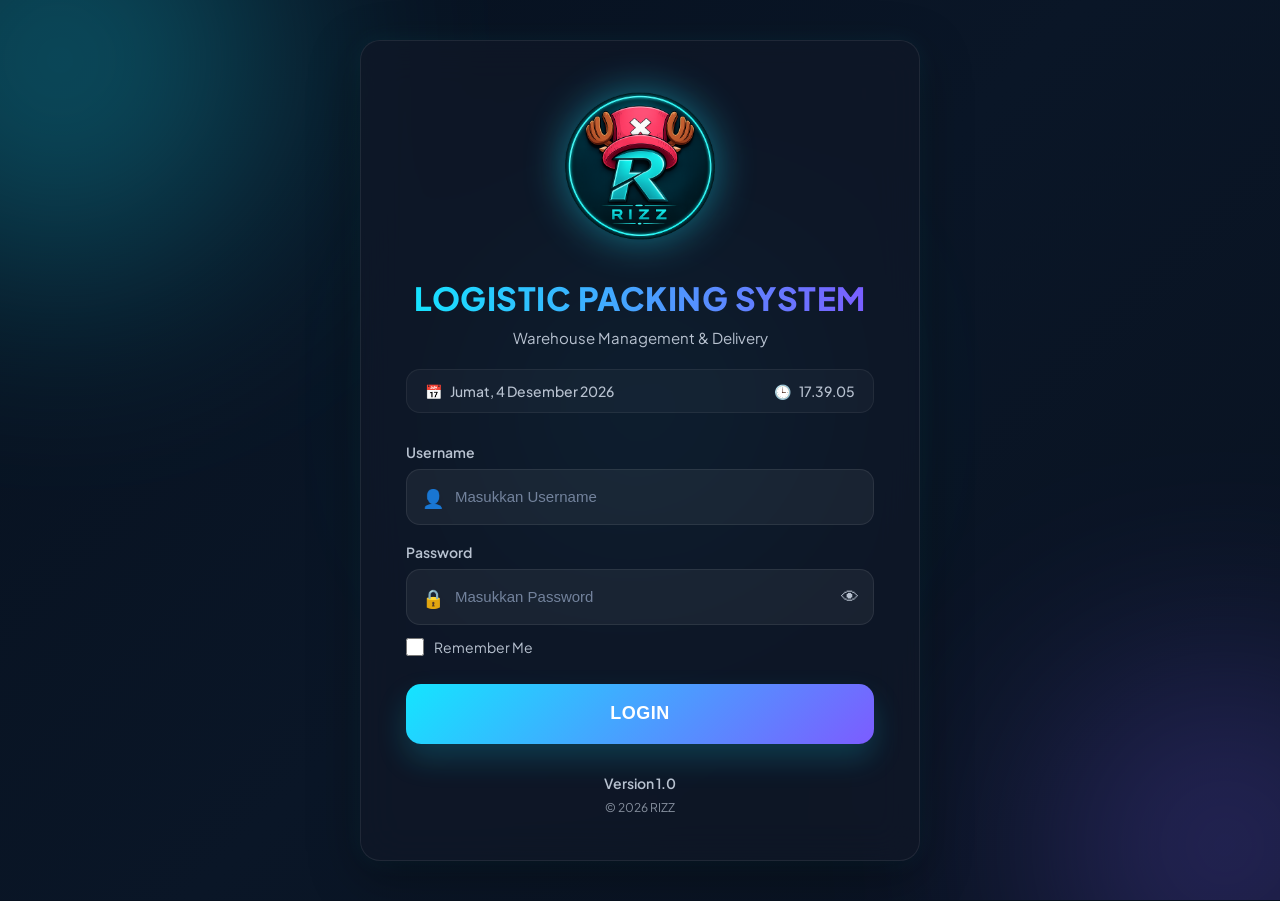
<file: index.html>
<!DOCTYPE html>
<html lang="id">

<head>

    <meta charset="UTF-8">
    <meta name="viewport" content="width=device-width, initial-scale=1.0">

    <title>Logistic Packing System</title>

    <meta name="theme-color" content="#0B1120">

    <!-- Google Font -->
    <link rel="preconnect" href="https://fonts.googleapis.com">

    <link rel="preconnect" href="https://fonts.gstatic.com" crossorigin>

    <link href="https://fonts.googleapis.com/css2?family=Plus+Jakarta+Sans:wght@300;400;500;600;700;800&display=swap"
        rel="stylesheet">

    <!-- CSS -->
    <link rel="stylesheet" href="css/style.css">

</head>

<body>

    <!-- Animated Background -->
    <div class="background">

        <div class="bg-circle circle1"></div>
        <div class="bg-circle circle2"></div>
        <div class="bg-circle circle3"></div>

    </div>

    <!-- Login Container -->

    <main class="login-container">

        <section class="login-card">

            <!-- Logo -->

            <div class="logo-area">

                <img src="assets/logo.png" alt="RIZZ Logo" class="logo">

                <h1>LOGISTIC PACKING SYSTEM</h1>

                <p class="subtitle">

                    Warehouse Management & Delivery

                </p>

            </div>

            <!-- Date Time -->

            <div class="datetime">

                <div class="date-item">

                <span>📅</span>

                 <span id="todayDate"></span>

             </div>

            <div class="date-item">

                 <span>🕒</span>

                <span id="clock"></span>

             </div>

</div>

            <!-- Login Form -->

            <form id="loginForm">

                <div class="input-group">

    <label>Username</label>

    <div class="input-icon">

        <span class="icon">👤</span>

        <input
            type="text"
            id="username"
            placeholder="Masukkan Username"
            autocomplete="off">

    </div>

</div>

                <div class="input-group">

                    <label>Password</label>

                    <div class="password-box">

    <span class="icon">🔒</span>

    <input
        type="password"
        id="password"
        placeholder="Masukkan Password">

    <button
        type="button"
        id="togglePassword">

        👁

    </button>

</div>

                </div>

                <div class="remember">

                    <label>

                        <input type="checkbox" id="remember">

                        Remember Me

                    </label>

                </div>

                <button
                    type="submit"
                    class="login-btn">

                    LOGIN

                </button>

            </form>

            <!-- Footer -->

            <footer>

                <div>

                    Version 1.0

                </div>

                <small>

                    © 2026 RIZZ

                </small>

            </footer>

        </section>

    </main>

    <!-- Toast -->

    <div id="toast"></div>
    <script src="js/api.js"></script>
    <script src="js/login.js"></script>

</body>

</html>
</file>
<file: css/style.css>
/* ==========================================================
   LOGISTIC PACKING SYSTEM
   STYLE.CSS
   Version : 1.0
========================================================== */

/* ==========================================================
   ROOT VARIABLES
========================================================== */

:root{

    --primary:#14E5FF;
    --secondary:#7C5CFF;

    --background:#07111F;
    --background2:#0C1628;

    --card:rgba(17,24,39,.70);

    --border:rgba(255,255,255,.08);

    --text:#FFFFFF;

    --text2:#B8C2D0;

    --success:#00E676;

    --danger:#FF5252;

    --warning:#FFC107;

    --radius:20px;

    --transition:.35s;

}


/* ==========================================================
   RESET
========================================================== */

*{

    margin:0;

    padding:0;

    box-sizing:border-box;

}

html{

    scroll-behavior:smooth;

}

body{

    font-family:'Plus Jakarta Sans',sans-serif;

    background:var(--background);

    color:var(--text);

    overflow-x:hidden;

    min-height:100vh;

    position:relative;

}


/* ==========================================================
   BACKGROUND
========================================================== */

.background{

    position:fixed;

    inset:0;

    overflow:hidden;

    z-index:-1;

    background:

    linear-gradient(

    135deg,

    #07111F 0%,

    #0A1627 50%,

    #091220 100%

    );

}


/* ==========================================================
   GLOW CIRCLES
========================================================== */

.bg-circle{

    position:absolute;

    border-radius:50%;

    filter:blur(120px);

    opacity:.30;

    animation:float 18s infinite alternate ease-in-out;

}

.circle1{

    width:420px;

    height:420px;

    background:#14E5FF;

    top:-150px;

    left:-150px;

}

.circle2{

    width:350px;

    height:350px;

    background:#7C5CFF;

    bottom:-120px;

    right:-120px;

    animation-delay:4s;

}

.circle3{

    width:260px;

    height:260px;

    background:#00BCD4;

    top:45%;

    left:50%;

    transform:translate(-50%,-50%);

    animation-delay:8s;

}


/* ==========================================================
   ANIMATION
========================================================== */

@keyframes float{

    from{

        transform:translateY(-20px) scale(1);

    }

    to{

        transform:translateY(25px) scale(1.15);

    }

}


/* ==========================================================
   LOGIN CONTAINER
========================================================== */

.login-container{

    width:100%;

    min-height:100vh;

    display:flex;

    justify-content:center;

    align-items:center;

    padding:40px 20px;

}


/* ==========================================================
   LOGIN CARD
========================================================== */

.login-card{

    width:100%;

    max-width:560px;

    padding:45px;

    border-radius:var(--radius);

    background:var(--card);

    backdrop-filter:blur(20px);

    -webkit-backdrop-filter:blur(20px);

    border:1px solid var(--border);

    box-shadow:

    0 15px 50px rgba(0,0,0,.35),

    0 0 25px rgba(20,229,255,.08);

}


/* ==========================================================
   LOGO
========================================================== */

.logo-area{

    text-align:center;

    margin-bottom:20px;

}

.logo{

    width:170px;

    transition:var(--transition);

    filter:

    drop-shadow(0 0 20px rgba(20,229,255,.45));

}

.logo:hover{

    transform:scale(1.05);

    filter:

    drop-shadow(0 0 35px rgba(20,229,255,.75));

}


/* ==========================================================
   TITLE
========================================================== */

.logo-area h1{

    margin-top:18px;

    font-size:32px;

    font-weight:800;

    line-height:1.3;

    letter-spacing:.5px;

    background:linear-gradient(
        90deg,
        var(--primary),
        var(--secondary)
    );

    background-clip:text;

    -webkit-background-clip:text;

    color:transparent;

    -webkit-text-fill-color:transparent;

}

.subtitle{

    margin-top:8px;

    color:var(--text2);

    font-size:15px;

}

/* ==========================================================
   DATE TIME
========================================================== */

/* ==========================================================
   DATE TIME
========================================================== */

.datetime{

    display:flex;

    justify-content:space-between;

    align-items:center;

    margin:22px 0 30px;

    padding:12px 18px;

    border-radius:14px;

    border:1px solid rgba(255,255,255,.06);

    background:rgba(255,255,255,.03);

}

.date-item{

    display:flex;

    align-items:center;

    gap:8px;

    font-size:14px;

    color:var(--text2);

    font-weight:500;

}


/* ==========================================================
   FORM
========================================================== */

#loginForm{

    display:flex;

    flex-direction:column;

    gap:18px;

}

.input-group{

    display:flex;

    flex-direction:column;

    gap:8px;

}

.input-group label{

    font-size:14px;

    color:var(--text2);

    font-weight:600;

}


/* ==========================================================
   INPUT
========================================================== */

.input-group input{

    width:100%;

    height:56px;

    border-radius:14px;

    border:1px solid var(--border);

    background:rgba(255,255,255,.05);

    color:white;

    padding:0 18px;

    outline:none;

    transition:var(--transition);

    font-size:15px;

}

.input-group input::placeholder{

    color:#73839D;

}

.input-group input:focus{

    border-color:var(--primary);

    box-shadow:

    0 0 0 3px rgba(20,229,255,.15);

}


/* ==========================================================
   PASSWORD
========================================================== */

.password-box{

    position:relative;

}

.password-box input{

    padding-right:60px;

}

.password-box button{

    position:absolute;

    top:50%;

    right:15px;

    transform:translateY(-50%);

    border:none;

    background:none;

    color:var(--text2);

    cursor:pointer;

    font-size:18px;

    transition:var(--transition);

}

.password-box button:hover{

    color:var(--primary);

}


/* ==========================================================
   REMEMBER
========================================================== */

.remember{

    display:flex;

    align-items:center;

    justify-content:flex-start;

    margin-top:-5px;

}

.remember label{

    display:flex;

    align-items:center;

    gap:10px;

    cursor:pointer;

    color:var(--text2);

    font-size:14px;

}

.remember input{

    width:18px;

    height:18px;

    accent-color:var(--primary);

}


/* ==========================================================
   LOGIN BUTTON
========================================================== */

.login-btn{

    width:100%;

    height: 60px;

    border:none;

    border-radius:15px;

    cursor:pointer;

    margin-top:10px;

    font-size:18px;

    font-weight:700;

    letter-spacing:.5px;

    color:white;

    background:

    linear-gradient(

    135deg,

    var(--primary),

    var(--secondary)

    );

    transition:var(--transition);

    box-shadow:

    0 15px 30px rgba(20,229,255,.18);

}

.login-btn:hover{

    transform:translateY(-3px);

    box-shadow:

    0 20px 35px rgba(20,229,255,.30);

}

.login-btn:active{

    transform:scale(.98);

}

/* ==========================================================
   FOOTER
========================================================== */

footer{

    margin-top:30px;

    text-align:center;

    color:var(--text2);

}

footer div{

    font-size:14px;

    font-weight:600;

}

footer small{

    display:block;

    margin-top:8px;

    font-size:12px;

    opacity:.7;

}


/* ==========================================================
   TOAST NOTIFICATION
========================================================== */

#toast{

    position:fixed;

    top:25px;

    right:25px;

    min-width:280px;

    padding:16px 22px;

    border-radius:14px;

    background:rgba(17,24,39,.95);

    border:1px solid rgba(20,229,255,.25);

    color:white;

    font-size:14px;

    backdrop-filter:blur(12px);

    box-shadow:0 15px 35px rgba(0,0,0,.35);

    opacity:0;

    visibility:hidden;

    transform:translateY(-20px);

    transition:.35s;

    z-index:9999;

}

#toast.show{

    opacity:1;

    visibility:visible;

    transform:translateY(0);

}


/* ==========================================================
   LOGIN ANIMATION
========================================================== */

.login-card{

    animation:fadeUp .8s ease;

}

@keyframes fadeUp{

    from{

        opacity:0;

        transform:translateY(35px);

    }

    to{

        opacity:1;

        transform:translateY(0);

    }

}


/* ==========================================================
   SCROLLBAR
========================================================== */

::-webkit-scrollbar{

    width:8px;

}

::-webkit-scrollbar-track{

    background:#08111f;

}

::-webkit-scrollbar-thumb{

    background:linear-gradient(

    var(--primary),

    var(--secondary)

    );

    border-radius:50px;

}


/* ==========================================================
   RESPONSIVE TABLET
========================================================== */

@media(max-width:768px){

.login-card{

    padding:35px 28px;

}

.logo{

    width:135px;

}

.logo-area h1{

    font-size:28px;

}

.subtitle{

    font-size:14px;

}

}


/* ==========================================================
   RESPONSIVE MOBILE
========================================================== */

@media(max-width:480px){

.login-container{

    padding:20px;

}

.login-card{

    padding:25px;

    border-radius:18px;

}

.logo{

    width:145px;

}

.logo-area h1{

    font-size:22px;

}

.subtitle{

    font-size:13px;

}

.datetime{

    flex-direction:column;

    gap:6px;

    text-align:center;

}

.input-group input{

    height:48px;

}

.login-btn{

    height:52px;

}

}


/* ==========================================================
   RESPONSIVE MONITOR BESAR
========================================================== */

@media(min-width:1600px){

.login-card{

    max-width:620px;

    padding:55px;

}

.logo{

    width:200px;

}

.logo-area h1{

    font-size:40px;

}

.subtitle{

    font-size:18px;

}

}


/* ==========================================================
   FUTURE SIDEBAR SUPPORT
========================================================== */

.hidden{

    display:none !important;

}

.flex{

    display:flex;

}

.grid{

    display:grid;

}


/* ==========================================================
   END STYLE.CSS
========================================================== */


/* ==========================================================
   INPUT ICON
========================================================== */

.input-icon,
.password-box{

    position:relative;

}

.input-icon input{

    padding-left:48px;

}

.password-box input{

    padding-left:48px;

    padding-right:55px;

}

.icon{

    position:absolute;

    left:16px;

    top:50%;

    transform:translateY(-50%);

    color:var(--text2);

    font-size:18px;

    pointer-events:none;

    transition:.3s;

}

.input-icon:focus-within .icon,
.password-box:focus-within .icon{

    color:var(--primary);

}

/* ==========================================
   HIDE EDGE PASSWORD ICON
========================================== */

input[type="password"]::-ms-reveal,
input[type="password"]::-ms-clear{

    display:none;

}

input[type="password"]::-webkit-credentials-auto-fill-button{

    display:none !important;

}

input::-ms-reveal{
    display:none;
}

input::-ms-clear{
    display:none;
}

.user-menu{

    position:relative;

    display:flex;

    align-items:center;

}

.user-dropdown{

    position:absolute;

    top:60px;

    right:0;

    width:240px;

    background:#1b1f27;

    border:1px solid rgba(255,255,255,.08);

    border-radius:14px;

    overflow:hidden;

    display:none;

    box-shadow:0 10px 30px rgba(0,0,0,.35);

    z-index:9999;

}

.user-dropdown.show{

    display:block;

}

.dropdown-item{

    width:100%;

    padding:14px 18px;

    display:flex;

    align-items:center;

    gap:12px;

    background:none;

    border:none;

    color:#fff;

    cursor:pointer;

    font-size:14px;

}

.dropdown-item:hover{

    background:#2b3240;

}

.dropdown-item.danger{

    color:#ff6b6b;

}

.user-dropdown hr{

    border:none;

    border-top:1px solid rgba(255,255,255,.08);

}

/* ==========================================================
   HEADER
========================================================== */

.header{

    height:72px;

    display:flex;

    justify-content:space-between;

    align-items:center;

    padding:0 24px;

    background:#182338;

    border-bottom:1px solid rgba(255,255,255,.06);

}

.header-left{

    display:flex;

    align-items:center;

    gap:18px;

}

.page-title h2{

    font-size:18px;

    font-weight:700;

}

.page-title small{

    color:#9ca3af;

    font-size:12px;

}

.header-right{

    display:flex;

    align-items:center;

    gap:16px;

}

.header-icon{

    width:36px;

    height:36px;

    border-radius:10px;

    display:flex;

    align-items:center;

    justify-content:center;

    background:#253248;

    cursor:pointer;

    transition:.25s;

}

.header-icon:hover{

    background:#334155;

}

/* ==========================================================
   USER
========================================================== */

.user-info{

    display:flex;

    align-items:center;

    gap:12px;

    background:none;

    border:none;

    color:#fff;

    cursor:pointer;

    padding:6px 10px;

    border-radius:12px;

    transition:.25s;

}

.user-info:hover{

    background:#253248;

}

.avatar{

    width:38px;

    height:38px;

    border-radius:50%;

    background:#3b82f6;

    display:flex;

    justify-content:center;

    align-items:center;

    font-weight:700;

}

.user-detail{

    display:flex;

    flex-direction:column;

    text-align:left;

}

.user-detail strong{

    font-size:13px;

}

.user-detail small{

    font-size:11px;

    color:#94a3b8;

}

.icon-btn{

    width:40px;

    height:40px;

    border:none;

    border-radius:12px;

    background:#253248;

    color:#fff;

    display:flex;

    align-items:center;

    justify-content:center;

    cursor:pointer;

    transition:.25s;

}

.icon-btn:hover{

    background:#334155;

}

.clock{

    display:flex;

    align-items:center;

    gap:8px;

    color:#cbd5e1;

    font-size:13px;

}
</file>
